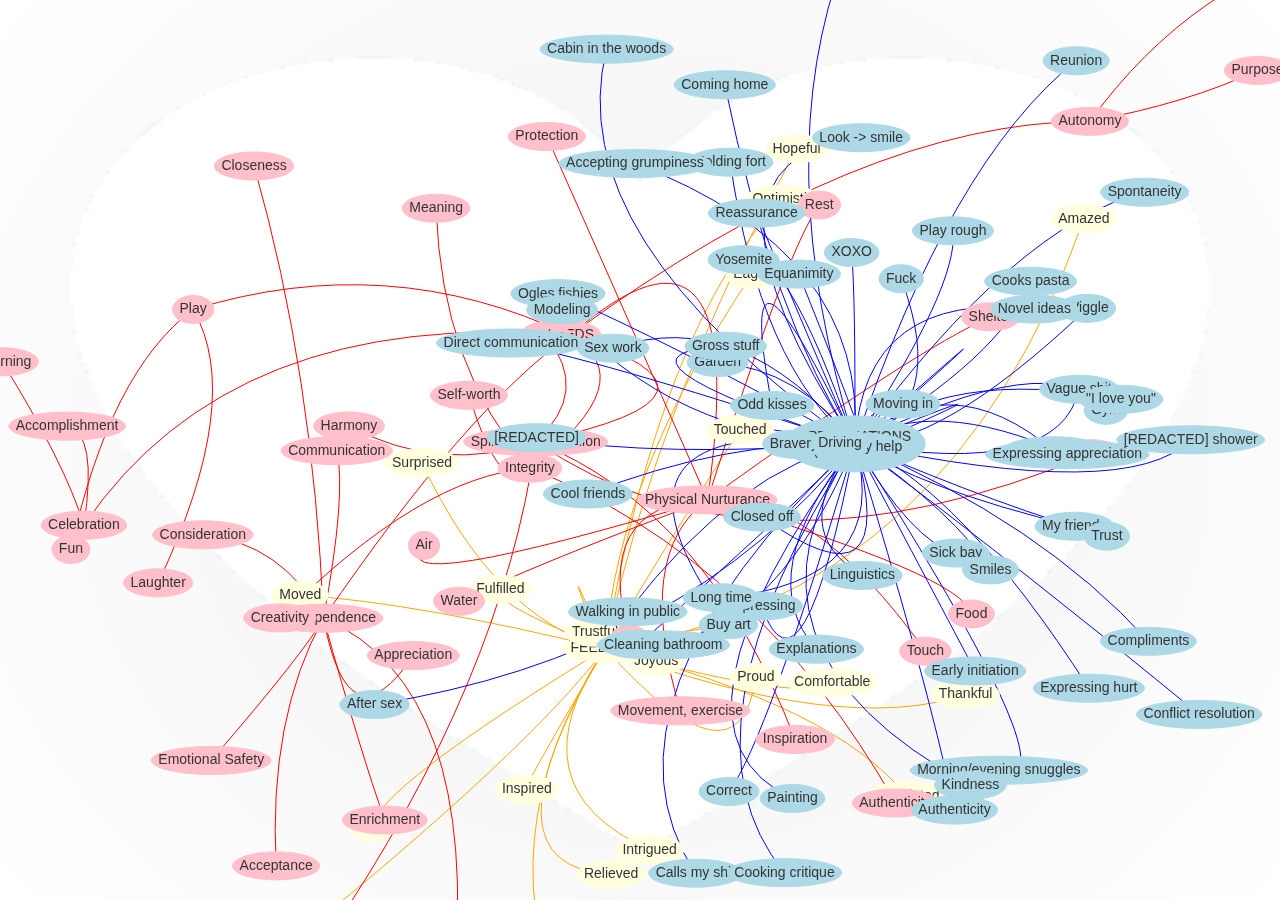
<file: index.html>
<!doctype html>
<html>
    <head>
        <title>Appreciating Clara</title>
        <link href='css/lib/vis-network.min.css' rel='stylesheet' type='text/css' />
        <link href='css/styles.css' rel='stylesheet' type='text/css' />
        <link rel='shortcut icon' href='img/favicon.ico'>
        <script type='text/javascript' src='js/lib/vis-network.min.js'></script>
        <script type='text/javascript' src='js/lib/jquery-3.4.1.min.js'></script>
        <script type='text/javascript' src='js/lib/jquery.csv.min.js'></script>
        <script type='text/javascript' src='js/feeling.js'></script>
        <script type='text/javascript' src='js/need.js'></script>
        <script type='text/javascript' src='js/appreciation.js'></script>
        <!-- <script type='text/javascript' src='js/manager.js'></script> -->
        <script type='text/javascript' src='js/visual.js'></script>
        <script type='text/javascript' src='js/scripts.js'></script>
    </head>
    <body>
        <pre id='data' hidden>
            Timestamp,"0) Appreciation title (for node label. Keep it short, eg. ""[when clara] Looks at fish"")","1) What concrete actions are you observing that are affecting your well-being? (of form ""[when clara] looks in wonderment and joy at the fishies of the aquarium"")","2) How do you feel in relation to what you are observing? (of form ""[I feel] happy and in love"")","2.1) Feelings when needs ""are"" fulfilled","3) What needs, values, desires, etc. are creating your feelings? (of form ""[my needs for] joy, happiness, loving relationships [are met]"")",3.1) Autonomy [Choosing dreams/goals/values],"3.1) Autonomy [Choosing plans for fulfilling one's dreams, goals, values]",3.2) Celebration [Celebrate the creation of life and dreams fulfilled],"3.2) Celebration [Celebrate losses: loved ones, dreams, etc. (mourning)]",3.3) Integrity [Authenticity],3.3) Integrity [Meaning],3.3) Integrity [Creativity],3.3) Integrity [Self-worth],3.4) Interdependence [Acceptance],3.4) Interdependence [Closeness],3.4) Interdependence [Consideration],3.4) Interdependence [Contribute to the enrichment of life],3.4) Interdependence [Emotional Safety],3.4) Interdependence [Appreciation],3.4) Interdependence [Communication],3.4) Interdependence [Empathy],3.5) Physical Nurturance [Air],"3.5) Physical Nurturance [Movement, exercise]","3.5) Physical Nurturance [Protection from life-threatening forms of life: viruses, bacteria, insects, predatory animals]",3.5) Physical Nurturance [Rest],3.5) Physical Nurturance [Shelter],3.5) Physical Nurturance [Food],3.5) Physical Nurturance [Sexual Expression],3.5) Physical Nurturance [Touch],3.5) Physical Nurturance [Water],3.6) Play [Fun],3.6) Play [Laughter],3.7) Spiritual Communion [Beauty],3.7) Spiritual Communion [Harmony],3.7) Spiritual Communion [Inspiration],3.7) Spiritual Communion [Order],3.7) Spiritual Communion [Peace],"4) All together now (optional; if supplied will supplant ""frankenstein"" appreciation)",5. In what tense is this appreciation?
            1/20/2020 12:34:38,Ogles fishies,"runs around aquarium with a silly grin, staring at fishies in wonderment and joy",happy & adoring & in love,"Glad, Inspired, Joyous, Touched",fun & love & joy,,,Met,,,,,,,Met,,,,,,Met,,,,,,,,,,Met,Met,Met,,,,,,
            1/20/2020 12:37:27,Yosemite,invited me to Yosemite,touched that she would invite me into her life in this way,"Amazed, Touched, Eager, Moved, Thankful",acceptance & fun times with a loving partner,,,,,,,,,Met,Met,,Met,,Met,,,,Met,,,,,,,,Met,,Met,,Met,,,,
            1/20/2020 12:39:38,Sick bay,drove out and bought aloe vera when I was suuuper sunburnt and helped me out and made me take aspirin and took care of me (I also had a broken finger and a bad headache),grateful and touched and glad,"Glad, Relieved, Touched, Comfortable, Thankful, Trustful",relief & a caring partner who cares for me,,,,,,,,,,Met,,,,,,Met,,,Met,Met,,,,,,,,,,,,Met,,
            1/20/2020 12:41:11,Wiggle,says that she likes it when I wiggle,jazzed & fuzzy inside,"Energetic, Joyous, Touched, Eager, Stimulated",acceptance & physical closeness,,,,,Met,,,,Met,Met,,,Met,Met,,,,Met,,,,,,Met,,Met,Met,,,,,,,
            1/20/2020 12:43:48,Correct,"says ""yes. correct. yes, this is correct."" when I give her morning wakeups with snuggles",very very pleased,"Energetic, Joyous, Comfortable, Eager, Trustful",closeness & satisfaction,,,,,,,,,,Met,,,Met,Met,,,,,,,,,,Met,,Met,,,,,,,,
            1/20/2020 12:45:43,Early affection,showered me with a whole lot of warmth & affection super early on in our relationship,amazed & happy & affectionate right back,"Energetic, Glad, Optimistic, Touched, Comfortable, Eager, Fulfilled, Moved, Stimulated, Trustful",touch & affection & closeness & trust,,,,,Met,,,,,Met,,,Met,Met,,,,,,,,,,Met,,Met,,,Met,,,,,
            1/20/2020 12:51:44,Sex work,expresses willingness to share effort in sex,appreciative & optimistic,"Glad, Relieved, Comfortable, Eager, Stimulated","fairness, sexyness and fun",,,,,,,,,,,Met,,,Met,,Met,,,,,,,Met,Met,,Met,,,Met,,,,,Present (I feel)
            1/20/2020 12:54:17,Modeling,"notices something we don't understand (eg. what makes art art, that night, by beach) and we both stop to try and figure it out, from genuine curiosity & enjoyment",excited & stimulated & in love,"Confident, Energetic, Glad, Inspired, Optimistic, Eager, Intrigued, Stimulated",,,,,,Met,,Met,,,,,Met,,,,,,,,,,,,,,Met,,Met,,Met,,,,Past (I felt)
            1/20/2020 12:56:58,Art advice,helps me with sex toys (eg. critiquing woodpecker) even though obvy bored (bc you love me),grateful & impressed,"Inspired, Touched, Eager, Fulfilled, Thankful","advancement & to have a helpful, loving partner",Met,,,,,,Met,,,,,Met,,,,,,,,,,,,,,Met,,,,Met,,,,Present (I feel)
            1/20/2020 13:01:02,Explanations,explains linguistics and is smart and excited,"impressed, stoked, adoring","Amazed, Inspired, Touched, Intrigued, Stimulated, Trustful",inspiration and love and cleverness,,,Met,,Met,,Met,,,Met,,Met,,,Met,,,,,,,,,,,,,,,Met,,,,Present (I feel)
            1/20/2020 13:03:17,Conflict resolution,"holds things w/o reacting, during conflict convos eg. in hot-tub when I was judgmental (you went somewhere else, thought, then said your mind)",impressed & grateful,"Glad, Touched, Comfortable, Thankful, Trustful",maturity and kindness,,,,,Met,,,,,,,,Met,,Met,Met,,,,,,,,,,,,,,,Met,,,Present (I feel)
            1/20/2020 13:04:25,Fuck,fucks me and it's great,sexy & happy,"Amazed, Energetic, Glad, Joyous, Fulfilled, Stimulated, Trustful",sexiness and fun,,,,,,,,,,Met,,,,,,,,,,,,,Met,Met,,Met,,Met,,,,,,Present (I feel)
            1/20/2020 13:05:35,XOXO,kisses and hugs me and squeezes me,so good good good,"Joyous, Optimistic, Touched, Trustful",affection and closeness and love,,,Met,,,Met,,,,Met,,,Met,,,,,,,,,,,Met,,Met,,Met,Met,,,,,Present (I feel)
            1/20/2020 13:07:01,Wake-ups,snuggles me when I wake up next to her,so warm and fuzzy and at peace,"Glad, Touched, Comfortable, Fulfilled, Moved, Trustful",closeness & affection and peace,,,,,,,,,Met,Met,,Met,Met,,,,,,,,,,,Met,,,,,Met,,,Met,,Present (I feel)
            1/20/2020 13:08:18,Vague shit,understands my vague shit super quickly,impressed & grateful and smiley,"Amazed, Glad, Relieved, Comfortable, Trustful",understanding,,,,,,,,,,,,,,,Met,Met,,,,,,,,,,Met,,,Met,,,,,Present (I feel)
            1/20/2020 13:09:56,Buy art,said she wants to buy art from me,surprised and proud and touched,"Amazed, Confident, Inspired, Optimistic, Touched, Eager, Intrigued, Trustful",self-worth and appreciation,Met,Met,Met,,,,Met,Met,Met,,Met,,,,,,,,,,,,,,,Met,,Met,,Met,,,,Past (I felt)
            1/20/2020 13:12:38,Garden,nurtures her/our garden,affectionate and touched,"Amazed, Eager, Moved",a beautiful partner,,Met,Met,,,Met,,,,,,Met,,,,,Met,,,,,,,,,,,Met,Met,,,Met,,Present (I feel)
            1/20/2020 13:14:15,Spontaneity,"goes out and does stuff spontaneously eg beach, aquarium, that I'd never do on my own",super duper impressed,"Amazed, Glad, Inspired, Eager, Proud, Thankful",abstract movement,,Met,,,,,,,,,,Met,,,,,,,,,,,,,,Met,,,,Met,,,,Present (I feel)
            1/21/2020 9:53:00,Gym,kicks butt at the gym,impressed and inspired,"Amazed, Energetic, Inspired, Optimistic",a kick-butt inspiring partner,,,,,,,,,,,,,,,,,,Met,,,,,,,,,,,,Met,,,,Present (I feel)
            1/21/2020 14:17:02,Novel ideas,"says something I hadn't thought of before, eg. thar arguing on internet is a form of expressing nice identity, or that saying I'll do nice stuff could decrease drive to do it","thoughtful, impressed, grateful","surprised, Comfortable, Intrigued, Stimulated, Thankful","a clever, thoughtful partner who challenges my thinking",,,,,Met,Met,,,,,,Met,,,,,,,,,,,,,,Met,,,,Met,,,,Present (I feel)
            1/21/2020 14:18:50,Reassurance,"WANTS TO, OFFERS, IS ABLE TO REASSURE ME THAT I'M NOT BAD FOR ONLY WORKING PART TIME",grateful and relieved,"Optimistic, Relieved, Touched, Moved, Thankful",a loving partner who reassures me with true things,,,,,,,,Met,Met,Met,,,,Met,Met,,,,,,,,,,,,,,,,,Met,,Present (I feel)
            1/21/2020 14:20:59,Bravery,"does brave bold social shit (eg. arguing that truth is relative, what you experience, with evolution man) even though socially anxious","in love, proud, impressed","Amazed, Inspired, Comfortable, Proud, Stimulated",,,,,,Met,,,,,,,Met,,,,,,,,,,,,,,Met,,Met,,,,,,Present (I feel)
            1/21/2020 14:23:10,Holding fort,"says something I was about to say in a social situation,  so that I can relax knowing that she is holding the fort","relieved, grateful, pleased","Relieved, Touched, Trustful",a clever partner who's got my back,,,,,Met,,,,,Met,,,,,,Met,,,,,,,,,,,,,Met,,,,,Present (I feel)
            1/21/2020 14:25:35,Calls my shit,calls me on shit like not being empathetic and defensive when she's upset (eg. about not doing dinner even though she cleaned),relieved and thankful and impressed,"Confident, Optimistic, Relieved, Thankful, Trustful",a partner who's got my back enough to call me when I'm being a dick,,,,,Met,,,,,,,,Met,,Met,,,,,,,,,,,,,,,,Met,,,Present (I feel)
            1/21/2020 14:26:57,Compliments,"says I'm smart, pretty, kind",pleased as punch,"Confident, Energetic, Joyous, Touched, Eager, Fulfilled, Moved, Proud, Stimulated, Thankful",compliments,,,,,,,,Met,,Met,Met,,,Met,,,,,,,,,,,,,,,,,,,,Present (I feel)
            1/21/2020 14:28:18,Smiles,smiles at me,fuzzy and warm,Joyous,Clara-smiles,,,,,,,,,,Met,,Met,,,,Met,,,,,,,,,,Met,Met,Met,Met,Met,,,,Present (I feel)
            1/21/2020 14:29:47,Walking in public,walks in public with me,very proud and happy to have her by my side,"Confident, Energetic, Optimistic, Comfortable, Proud",having a pretty lady near me,,,,,,,,Met,,,,Met,,,,,,,,,,,,,,Met,,Met,,,,,,Present (I feel)
            1/21/2020 14:31:17,Play rough,plays rough with me,energized and loving life,"Energetic, Glad, Joyous, Eager, Stimulated, Trustful",rough physical affection,,,,,,,,,,,,Met,,,,,,,,,,,,Met,,Met,Met,,,,,,,Present (I feel)
            1/21/2020 14:32:40,Impressing,first met me and I liked her and she liked me and I wanted to impress her,very in love,"Energetic, Glad, Joyous, Eager, Hopeful, Intrigued, Moved, Stimulated",romance and excitement,Met,Met,,,,,,,,Met,,Met,,,,,,,,,,,,,,Met,,Met,,Met,,,,Present (I feel)
            1/21/2020 14:34:17,Long time,says she wants to be with me for a long time,very special,"Amazed, Confident, Glad, Optimistic, Eager, Hopeful, Thankful, Trustful",partnership and hope,Met,Met,Met,,,Met,,Met,,,,Met,Met,,Met,,,,,,,,,,,,,,,,,Met,,Present (I feel)
            1/21/2020 14:35:09,Painting,paints,super duper impressed,"Amazed, Inspired, Stimulated",a super duper partner,,,,,Met,,Met,,,,,Met,,,,,,,,,,,,,,Met,,Met,,,,,,Present (I feel)
            1/21/2020 14:36:22,Cooking critique,critiques my cooking,grateful & impressed,"Inspired, Relieved, Eager, Thankful, Trustful",a quality critic to help me get better at cooking,,Met,,,,,Met,,,,,,,,Met,,,,,,,Met,,,,,,,Met,,,,,Present (I feel)
            1/21/2020 14:37:31,Cleaning bathroom,cleans the bathroom,impressed and in love and grateful,"Inspired, Touched, Thankful",quality domestic partnership,,,,,,,,,,,,,,,,,,,Met,,Met,,,,,,,,,,Met,,,Present (I feel)
            1/21/2020 14:38:51,Cooks pasta,cooks delicious mushroom pasta,fed and happy,"Amazed, Touched, Comfortable, Eager, Fulfilled, Thankful, Trustful",delicious food,,,,,,,,,,,,,,Met,,,,,,,,Met,,,,,,,,,,Met,,Present (I feel)
            1/21/2020 14:40:16,Reunion,loves me after a long time apart,relieved to see her and very happy,"Joyous, Relieved, Touched, Fulfilled, Trustful",love and joy,,,,,,,,,,Met,,Met,,,,,,,,,,,,Met,,,,Met,Met,,,Met,,Present (I feel)
            1/21/2020 14:41:45,[REDACTED],[REDACTED],[REDAAAACTED],"Amazed, Confident, Energetic, Joyous, Eager, Intrigued, Stimulated",,,Met,,,,,,,,Met,,Met,,,,,,,,,,,Met,,,Met,,,,,,,,Present (I feel)
            1/21/2020 14:43:08,Coming home,greets me with a smile and squeeze when I come home,super grateful,"Glad, Joyous, Relieved, Touched, Comfortable, Fulfilled, Moved, Thankful, Trustful",a wonderful loving partner,,,,,,,,,,Met,,Met,Met,Met,,,,,,,,,,Met,,Met,,Met,Met,,,Met,,Present (I feel)
            1/21/2020 14:44:23,Look -> smile,smiles whenever I look at her,silly,"Confident, Energetic, Glad, Eager, Moved",such a pretty face,,,,,,,,Met,,Met,,Met,Met,Met,,,,,,,,,,,,,,Met,,,,,,Present (I feel)
            1/21/2020 14:46:20,Equanimity,accepts things with equanimity and is loving and nonreactive when I broach difficult topics,"relieved, thankful, impressed","Relieved, Comfortable, Moved, Thankful",friends I feel comfortable in saying stuff with,,,,,Met,Met,,,Met,Met,Met,,Met,,Met,,,,,,,,,,,,,,Met,,,Met,,Present (I feel)
            1/21/2020 14:47:32,Cool friends,introduces me to another cool friend,excited and impressed,"Energetic, Glad, Touched, Comfortable, Intrigued, Trustful",an expanding social circle,,Met,,,,,,,,Met,,,,,,,,,,,,,,,,Met,,,Met,,,,,Present (I feel)
            1/21/2020 14:49:00,Early initiation,"called and texted me about hanging out a lot, early on",surprised and comfortable and eager,"surprised, Comfortable, Eager, Trustful",friendship without games,,,,,Met,,,Met,,Met,,Met,Met,Met,Met,,,,,,,,,,,,,,,,,Met,,Past (I felt)
            1/21/2020 14:50:41,Accepting grumpiness,"accepts me eg. when I'm grumpy, nerdy, super analytical",relieved and excited,"Confident, Energetic, Relieved, Comfortable, Trustful",lower my barriers around my friends,,,,,Met,,,,,,,,Met,Met,,,,,,,,,,,,,,,Met,,,Met,,Present (I feel)
            1/21/2020 14:52:20,After sex,cuddles me really peacefully after sexy times,super comfortable and relaxed,"Glad, Touched, Comfortable, Fulfilled, Moved, Trustful",peace and love,,,,,Met,,,,Met,Met,,,Met,,,,,,,,,,Met,Met,,,,Met,Met,,,Met,,Present (I feel)
            1/21/2020 14:54:03,Linguistics,talks about eg. linguistics and I realize there is so much you know that I don't and how intelligently ou think eg. about niceness of internet arguing and how much I don't know about you,excited and impressed,"Amazed, Energetic, Inspired, Optimistic, Eager, Fulfilled, Hopeful, Stimulated",an exciting partner who challenges my brain,,,,,Met,,,,,,,Met,,,,,,,,,,,,,,Met,,,,Met,,,,Present (I feel)
            1/21/2020 14:56:03,Expressing appreciation,and I routinely do stuff to express appreciation for each other,very happy,"Joyous, Touched, Comfortable, Eager, Fulfilled, Moved, Stimulated, Trustful",love and affection and a mutual relationship,,,,,Met,,,Met,Met,Met,,Met,Met,Met,Met,,,,,,,,,,,,,,Met,,,,,Present (I feel)
            1/21/2020 14:57:50,Authenticity,"doesn't pretent to be meek in social situations, isn't afraid to speak directly with me about eg. my being defensive",impressed and relieved,"Amazed, Inspired, Relieved, Comfortable, Thankful, Trustful",a strong incredible partner,,,Met,,Met,,,,,,,,,,,,,,,,,,,,,,,Met,,Met,,,,Present (I feel)
            1/21/2020 14:59:06,Odd kisses,kisses me oddly,silly and fun,"Energetic, Glad, Joyous, Intrigued, Stimulated",silliness and fun,,,,,Met,,Met,,,Met,,,Met,,,,,,,,,,,Met,,Met,Met,,Met,,,,,Present (I feel)
            1/21/2020 15:00:32,Gross stuff,looks at me in frozen shock and horror when I do super gross stuff,proud and satisfied,"Glad, Comfortable, Fulfilled, Proud",a partner who gets me,,Met,,,Met,,,,Met,,,Met,,,,,,,,,,,,,,,,,,,,,,Present (I feel)
            1/21/2020 15:01:40,Morning/evening snuggles,snuggles me in mornings and evenings,very peaceful,"Glad, Touched, Comfortable, Moved, Thankful, Trustful",love and peace,,,,,Met,,,,Met,Met,,Met,Met,Met,,,,,,,,,,Met,,,,,,,,Met,,Present (I feel)
            1/21/2020 15:03:32,Closed off,doesn't try to change me when I'm over-stimulated and closed off but does communicate the conflict,impressed and relieved,"Relieved, Comfortable, Moved, Thankful, Trustful",friendship that doesn't require me to change who I am,,,,,Met,,,,Met,Met,,,,,,,,,,Met,,,,,,,,,Met,,,Met,,Present (I feel)
            1/21/2020 16:12:24,[REDACTED] shower,[REDACTED] while I'm in the shower,safe and secure,"Inspired, Touched, Comfortable, Trustful",companionship,,,,,Met,,,,,Met,,,,,,,,,,,,,,,,,Met,,,,,,,Present (I feel)
            1/21/2020 16:14:12,Moving in,"gave me an enthusiastic ""yes!"" about moving in",excitedly happy (!),"Glad, Optimistic, Touched, Comfortable, Eager, Hopeful, Intrigued, Moved",adventure and companionship,,Met,,,,,,,,Met,,Met,,,,,,,,,Met,,,,,Met,,,,,,,,Past (I felt)
            1/21/2020 16:15:45,Expressing hurt,"expresses hurt, letting me know how I affect her, without guilting me",grateful,"Glad, Touched, Thankful, Trustful",nonviolent communication,,,,,,,,,Met,Met,,,Met,,Met,,,,,,,,,,,,,,Met,,,Met,,Present (I feel)
            1/21/2020 16:17:35,Anxiety help,helps me and holds me when I feel socially nervous,calmed,"Glad, Relieved, Touched, Comfortable, Moved, Thankful, Trustful",closeness and relief,,,,,,,,,,,,,Met,,,Met,,,,,,,,Met,,,,,,,,Met,,Present (I feel)
            1/21/2020 16:19:44,My friends,likes my people and chills w em despite anxiety,relieved and happy,"Glad, Touched, Comfortable, Eager, Hopeful, Moved, Trustful",a connected and caring social network,,,Met,,,,,,Met,Met,,Met,,Met,,,,,,,,,,,,Met,,,Met,,,,,Present (I feel)
            1/21/2020 16:21:18,Direct communication,"tells me she'll let me know whatever she feels I need to know, and I trust her to do that",relieved and relaxed,"Glad, Relieved, Comfortable, Thankful, Trustful",,,,,,Met,,,,Met,Met,,,Met,,Met,Met,,,,,,,,,,,,,,,,Met,,Present (I feel)
            1/21/2020 16:22:58,"""I love you""","started saying ""I love you"" to me",really happy & warm,"Amazed, Confident, Glad, Inspired, Joyous, Eager, Moved, Trustful",love and communication *of* love,,,,,Met,,,,,Met,,Met,Met,Met,Met,,,,,,,,,,,,,Met,Met,,,Met,,Past (I felt)
            1/21/2020 16:24:25,Kindness,says I am kind,super duper happy and relieved and proud,"Confident, Joyous, Optimistic, Relieved, Touched, Hopeful, Moved, Proud, Thankful, Trustful",self-actualization,,,Met,,,Met,,Met,,,,,,Met,Met,,,,,,,,,,,,,,Met,,,Met,,Present (I feel)
            1/21/2020 16:26:00,Trust,"trusts me to navigate my own shit around eg. dating, career, health",satisfied and grateful,"Touched, Comfortable, Thankful, Trustful",trust and partnership,,,,,,,,,Met,Met,,,,Met,,,,,,,,,,,,,,,Met,,,Met,,Present (I feel)
            1/21/2020 16:27:28,Driving,drives me around,grateful and excited to be in a car that is moving,"Amazed, Confident, Energetic, Glad, Inspired, Joyous, Optimistic, Relieved, surprised, Touched, Comfortable, Eager, Fulfilled, Hopeful, Intrigued, Moved, Proud, Stimulated, Thankful, Trustful",transportation,Met,Met,Met,Met,Met,Met,Met,Met,Met,Met,Met,Met,Met,Met,Met,Met,Met,Met,Met,Met,Met,Met,Met,Met,Met,Met,Met,Met,Met,Met,Met,Met,,Present (I feel)
            1/21/2020 16:28:47,Cabin in the woods,told me she dreams of living in a little cabin in the woods,touched and hopeful,"Inspired, Touched, Hopeful, Moved",a positive vision of the future,Met,,,,Met,,,,,Met,,,,,Met,,,,,,,,,,,,,,,,Met,,,Past (I felt)
        </pre>
        <img id='heart' src='img/white-heart-gradient-fantastic-darkest.png'>
        <div id='visual'></div>
    </body>
</html>
</file>
<file: css/styles.css>
html, body {
    height: 100%;
}

body {
    margin: 0px;
}

#heart, #visual {
    position: fixed;
    width: 100%;
    height: 100%;
}
</file>
<file: css/lib/vis-network.min.css>
.vis .overlay{position:absolute;top:0;left:0;width:100%;height:100%;z-index:10}.vis-active{box-shadow:0 0 10px #86d5f8}.vis [class*=span]{min-height:0;width:auto}div.vis-configuration{position:relative;display:block;float:left;font-size:12px}div.vis-configuration-wrapper{display:block;width:700px}div.vis-configuration-wrapper::after{clear:both;content:"";display:block}div.vis-configuration.vis-config-option-container{display:block;width:495px;background-color:#fff;border:2px solid #f7f8fa;border-radius:4px;margin-top:20px;left:10px;padding-left:5px}div.vis-configuration.vis-config-button{display:block;width:495px;height:25px;vertical-align:middle;line-height:25px;background-color:#f7f8fa;border:2px solid #ceced0;border-radius:4px;margin-top:20px;left:10px;padding-left:5px;cursor:pointer;margin-bottom:30px}div.vis-configuration.vis-config-button.hover{background-color:#4588e6;border:2px solid #214373;color:#fff}div.vis-configuration.vis-config-item{display:block;float:left;width:495px;height:25px;vertical-align:middle;line-height:25px}div.vis-configuration.vis-config-item.vis-config-s2{left:10px;background-color:#f7f8fa;padding-left:5px;border-radius:3px}div.vis-configuration.vis-config-item.vis-config-s3{left:20px;background-color:#e4e9f0;padding-left:5px;border-radius:3px}div.vis-configuration.vis-config-item.vis-config-s4{left:30px;background-color:#cfd8e6;padding-left:5px;border-radius:3px}div.vis-configuration.vis-config-header{font-size:18px;font-weight:700}div.vis-configuration.vis-config-label{width:120px;height:25px;line-height:25px}div.vis-configuration.vis-config-label.vis-config-s3{width:110px}div.vis-configuration.vis-config-label.vis-config-s4{width:100px}div.vis-configuration.vis-config-colorBlock{top:1px;width:30px;height:19px;border:1px solid #444;border-radius:2px;padding:0;margin:0;cursor:pointer}input.vis-configuration.vis-config-checkbox{left:-5px}input.vis-configuration.vis-config-rangeinput{position:relative;top:-5px;width:60px;padding:1px;margin:0;pointer-events:none}input.vis-configuration.vis-config-range{-webkit-appearance:none;border:0 solid #fff;background-color:rgba(0,0,0,0);width:300px;height:20px}input.vis-configuration.vis-config-range::-webkit-slider-runnable-track{width:300px;height:5px;background:#dedede;background:-moz-linear-gradient(top,#dedede 0,#c8c8c8 99%);background:-webkit-gradient(linear,left top,left bottom,color-stop(0,#dedede),color-stop(99%,#c8c8c8));background:-webkit-linear-gradient(top,#dedede 0,#c8c8c8 99%);background:-o-linear-gradient(top,#dedede 0,#c8c8c8 99%);background:-ms-linear-gradient(top,#dedede 0,#c8c8c8 99%);background:linear-gradient(to bottom,#dedede 0,#c8c8c8 99%);border:1px solid #999;box-shadow:#aaa 0 0 3px 0;border-radius:3px}input.vis-configuration.vis-config-range::-webkit-slider-thumb{-webkit-appearance:none;border:1px solid #14334b;height:17px;width:17px;border-radius:50%;background:#3876c2;background:-moz-linear-gradient(top,#3876c2 0,#385380 100%);background:-webkit-gradient(linear,left top,left bottom,color-stop(0,#3876c2),color-stop(100%,#385380));background:-webkit-linear-gradient(top,#3876c2 0,#385380 100%);background:-o-linear-gradient(top,#3876c2 0,#385380 100%);background:-ms-linear-gradient(top,#3876c2 0,#385380 100%);background:linear-gradient(to bottom,#3876c2 0,#385380 100%);box-shadow:#111927 0 0 1px 0;margin-top:-7px}input.vis-configuration.vis-config-range:focus{outline:0}input.vis-configuration.vis-config-range:focus::-webkit-slider-runnable-track{background:#9d9d9d;background:-moz-linear-gradient(top,#9d9d9d 0,#c8c8c8 99%);background:-webkit-gradient(linear,left top,left bottom,color-stop(0,#9d9d9d),color-stop(99%,#c8c8c8));background:-webkit-linear-gradient(top,#9d9d9d 0,#c8c8c8 99%);background:-o-linear-gradient(top,#9d9d9d 0,#c8c8c8 99%);background:-ms-linear-gradient(top,#9d9d9d 0,#c8c8c8 99%);background:linear-gradient(to bottom,#9d9d9d 0,#c8c8c8 99%)}input.vis-configuration.vis-config-range::-moz-range-track{width:300px;height:10px;background:#dedede;background:-moz-linear-gradient(top,#dedede 0,#c8c8c8 99%);background:-webkit-gradient(linear,left top,left bottom,color-stop(0,#dedede),color-stop(99%,#c8c8c8));background:-webkit-linear-gradient(top,#dedede 0,#c8c8c8 99%);background:-o-linear-gradient(top,#dedede 0,#c8c8c8 99%);background:-ms-linear-gradient(top,#dedede 0,#c8c8c8 99%);background:linear-gradient(to bottom,#dedede 0,#c8c8c8 99%);border:1px solid #999;box-shadow:#aaa 0 0 3px 0;border-radius:3px}input.vis-configuration.vis-config-range::-moz-range-thumb{border:none;height:16px;width:16px;border-radius:50%;background:#385380}input.vis-configuration.vis-config-range:-moz-focusring{outline:1px solid #fff;outline-offset:-1px}input.vis-configuration.vis-config-range::-ms-track{width:300px;height:5px;background:0 0;border-color:transparent;border-width:6px 0;color:transparent}input.vis-configuration.vis-config-range::-ms-fill-lower{background:#777;border-radius:10px}input.vis-configuration.vis-config-range::-ms-fill-upper{background:#ddd;border-radius:10px}input.vis-configuration.vis-config-range::-ms-thumb{border:none;height:16px;width:16px;border-radius:50%;background:#385380}input.vis-configuration.vis-config-range:focus::-ms-fill-lower{background:#888}input.vis-configuration.vis-config-range:focus::-ms-fill-upper{background:#ccc}.vis-configuration-popup{position:absolute;background:rgba(57,76,89,.85);border:2px solid #f2faff;line-height:30px;height:30px;width:150px;text-align:center;color:#fff;font-size:14px;border-radius:4px;-webkit-transition:opacity .3s ease-in-out;-moz-transition:opacity .3s ease-in-out;transition:opacity .3s ease-in-out}.vis-configuration-popup:after,.vis-configuration-popup:before{left:100%;top:50%;border:solid transparent;content:" ";height:0;width:0;position:absolute;pointer-events:none}.vis-configuration-popup:after{border-color:rgba(136,183,213,0);border-left-color:rgba(57,76,89,.85);border-width:8px;margin-top:-8px}.vis-configuration-popup:before{border-color:rgba(194,225,245,0);border-left-color:#f2faff;border-width:12px;margin-top:-12px}div.vis-tooltip{position:absolute;visibility:hidden;padding:5px;white-space:nowrap;font-family:verdana;font-size:14px;color:#000;background-color:#f5f4ed;-moz-border-radius:3px;-webkit-border-radius:3px;border-radius:3px;border:1px solid #808074;box-shadow:3px 3px 10px rgba(0,0,0,.2);pointer-events:none;z-index:5}div.vis-color-picker{position:absolute;top:0;left:30px;margin-top:-140px;margin-left:30px;width:310px;height:444px;z-index:1;padding:10px;border-radius:15px;background-color:#fff;display:none;box-shadow:rgba(0,0,0,.5) 0 0 10px 0}div.vis-color-picker div.vis-arrow{position:absolute;top:147px;left:5px}div.vis-color-picker div.vis-arrow::after,div.vis-color-picker div.vis-arrow::before{right:100%;top:50%;border:solid transparent;content:" ";height:0;width:0;position:absolute;pointer-events:none}div.vis-color-picker div.vis-arrow:after{border-color:rgba(255,255,255,0);border-right-color:#fff;border-width:30px;margin-top:-30px}div.vis-color-picker div.vis-color{position:absolute;width:289px;height:289px;cursor:pointer}div.vis-color-picker div.vis-brightness{position:absolute;top:313px}div.vis-color-picker div.vis-opacity{position:absolute;top:350px}div.vis-color-picker div.vis-selector{position:absolute;top:137px;left:137px;width:15px;height:15px;border-radius:15px;border:1px solid #fff;background:#4c4c4c;background:-moz-linear-gradient(top,#4c4c4c 0,#595959 12%,#666 25%,#474747 39%,#2c2c2c 50%,#000 51%,#111 60%,#2b2b2b 76%,#1c1c1c 91%,#131313 100%);background:-webkit-gradient(linear,left top,left bottom,color-stop(0,#4c4c4c),color-stop(12%,#595959),color-stop(25%,#666),color-stop(39%,#474747),color-stop(50%,#2c2c2c),color-stop(51%,#000),color-stop(60%,#111),color-stop(76%,#2b2b2b),color-stop(91%,#1c1c1c),color-stop(100%,#131313));background:-webkit-linear-gradient(top,#4c4c4c 0,#595959 12%,#666 25%,#474747 39%,#2c2c2c 50%,#000 51%,#111 60%,#2b2b2b 76%,#1c1c1c 91%,#131313 100%);background:-o-linear-gradient(top,#4c4c4c 0,#595959 12%,#666 25%,#474747 39%,#2c2c2c 50%,#000 51%,#111 60%,#2b2b2b 76%,#1c1c1c 91%,#131313 100%);background:-ms-linear-gradient(top,#4c4c4c 0,#595959 12%,#666 25%,#474747 39%,#2c2c2c 50%,#000 51%,#111 60%,#2b2b2b 76%,#1c1c1c 91%,#131313 100%);background:linear-gradient(to bottom,#4c4c4c 0,#595959 12%,#666 25%,#474747 39%,#2c2c2c 50%,#000 51%,#111 60%,#2b2b2b 76%,#1c1c1c 91%,#131313 100%)}div.vis-color-picker div.vis-new-color{position:absolute;width:140px;height:20px;border:1px solid rgba(0,0,0,.1);border-radius:5px;top:380px;left:159px;text-align:right;padding-right:2px;font-size:10px;color:rgba(0,0,0,.4);vertical-align:middle;line-height:20px}div.vis-color-picker div.vis-initial-color{position:absolute;width:140px;height:20px;border:1px solid rgba(0,0,0,.1);border-radius:5px;top:380px;left:10px;text-align:left;padding-left:2px;font-size:10px;color:rgba(0,0,0,.4);vertical-align:middle;line-height:20px}div.vis-color-picker div.vis-label{position:absolute;width:300px;left:10px}div.vis-color-picker div.vis-label.vis-brightness{top:300px}div.vis-color-picker div.vis-label.vis-opacity{top:338px}div.vis-color-picker div.vis-button{position:absolute;width:68px;height:25px;border-radius:10px;vertical-align:middle;text-align:center;line-height:25px;top:410px;border:2px solid #d9d9d9;background-color:#f7f7f7;cursor:pointer}div.vis-color-picker div.vis-button.vis-cancel{left:5px}div.vis-color-picker div.vis-button.vis-load{left:82px}div.vis-color-picker div.vis-button.vis-apply{left:159px}div.vis-color-picker div.vis-button.vis-save{left:236px}div.vis-color-picker input.vis-range{width:290px;height:20px}div.vis-network div.vis-manipulation{box-sizing:content-box;border-width:0;border-bottom:1px;border-style:solid;border-color:#d6d9d8;background:#fff;background:-moz-linear-gradient(top,#fff 0,#fcfcfc 48%,#fafafa 50%,#fcfcfc 100%);background:-webkit-gradient(linear,left top,left bottom,color-stop(0,#fff),color-stop(48%,#fcfcfc),color-stop(50%,#fafafa),color-stop(100%,#fcfcfc));background:-webkit-linear-gradient(top,#fff 0,#fcfcfc 48%,#fafafa 50%,#fcfcfc 100%);background:-o-linear-gradient(top,#fff 0,#fcfcfc 48%,#fafafa 50%,#fcfcfc 100%);background:-ms-linear-gradient(top,#fff 0,#fcfcfc 48%,#fafafa 50%,#fcfcfc 100%);background:linear-gradient(to bottom,#fff 0,#fcfcfc 48%,#fafafa 50%,#fcfcfc 100%);padding-top:4px;position:absolute;left:0;top:0;width:100%;height:28px}div.vis-network div.vis-edit-mode{position:absolute;left:0;top:5px;height:30px}div.vis-network div.vis-close{position:absolute;right:0;top:0;width:30px;height:30px;background-position:20px 3px;background-repeat:no-repeat;background-image:url(img/network/cross.png);cursor:pointer;-webkit-touch-callout:none;-webkit-user-select:none;-khtml-user-select:none;-moz-user-select:none;-ms-user-select:none;user-select:none}div.vis-network div.vis-close:hover{opacity:.6}div.vis-network div.vis-edit-mode div.vis-button,div.vis-network div.vis-manipulation div.vis-button{float:left;font-family:verdana;font-size:12px;-moz-border-radius:15px;border-radius:15px;display:inline-block;background-position:0 0;background-repeat:no-repeat;height:24px;margin-left:10px;cursor:pointer;padding:0 8px 0 8px;-webkit-touch-callout:none;-webkit-user-select:none;-khtml-user-select:none;-moz-user-select:none;-ms-user-select:none;user-select:none}div.vis-network div.vis-manipulation div.vis-button:hover{box-shadow:1px 1px 8px rgba(0,0,0,.2)}div.vis-network div.vis-manipulation div.vis-button:active{box-shadow:1px 1px 8px rgba(0,0,0,.5)}div.vis-network div.vis-manipulation div.vis-button.vis-back{background-image:url(img/network/backIcon.png)}div.vis-network div.vis-manipulation div.vis-button.vis-none:hover{box-shadow:1px 1px 8px transparent;cursor:default}div.vis-network div.vis-manipulation div.vis-button.vis-none:active{box-shadow:1px 1px 8px transparent}div.vis-network div.vis-manipulation div.vis-button.vis-none{padding:0}div.vis-network div.vis-manipulation div.notification{margin:2px;font-weight:700}div.vis-network div.vis-manipulation div.vis-button.vis-add{background-image:url(img/network/addNodeIcon.png)}div.vis-network div.vis-edit-mode div.vis-button.vis-edit,div.vis-network div.vis-manipulation div.vis-button.vis-edit{background-image:url(img/network/editIcon.png)}div.vis-network div.vis-edit-mode div.vis-button.vis-edit.vis-edit-mode{background-color:#fcfcfc;border:1px solid #ccc}div.vis-network div.vis-manipulation div.vis-button.vis-connect{background-image:url(img/network/connectIcon.png)}div.vis-network div.vis-manipulation div.vis-button.vis-delete{background-image:url(img/network/deleteIcon.png)}div.vis-network div.vis-edit-mode div.vis-label,div.vis-network div.vis-manipulation div.vis-label{margin:0 0 0 23px;line-height:25px}div.vis-network div.vis-manipulation div.vis-separator-line{float:left;display:inline-block;width:1px;height:21px;background-color:#bdbdbd;margin:0 7px 0 15px}div.vis-network div.vis-navigation div.vis-button{width:34px;height:34px;-moz-border-radius:17px;border-radius:17px;position:absolute;display:inline-block;background-position:2px 2px;background-repeat:no-repeat;cursor:pointer;-webkit-touch-callout:none;-webkit-user-select:none;-khtml-user-select:none;-moz-user-select:none;-ms-user-select:none;user-select:none}div.vis-network div.vis-navigation div.vis-button:hover{box-shadow:0 0 3px 3px rgba(56,207,21,.3)}div.vis-network div.vis-navigation div.vis-button:active{box-shadow:0 0 1px 3px rgba(56,207,21,.95)}div.vis-network div.vis-navigation div.vis-button.vis-up{background-image:url(img/network/upArrow.png);bottom:50px;left:55px}div.vis-network div.vis-navigation div.vis-button.vis-down{background-image:url(img/network/downArrow.png);bottom:10px;left:55px}div.vis-network div.vis-navigation div.vis-button.vis-left{background-image:url(img/network/leftArrow.png);bottom:10px;left:15px}div.vis-network div.vis-navigation div.vis-button.vis-right{background-image:url(img/network/rightArrow.png);bottom:10px;left:95px}div.vis-network div.vis-navigation div.vis-button.vis-zoomIn{background-image:url(img/network/plus.png);bottom:10px;right:15px}div.vis-network div.vis-navigation div.vis-button.vis-zoomOut{background-image:url(img/network/minus.png);bottom:10px;right:55px}div.vis-network div.vis-navigation div.vis-button.vis-zoomExtends{background-image:url(img/network/zoomExtends.png);bottom:50px;right:15px}
</file>
